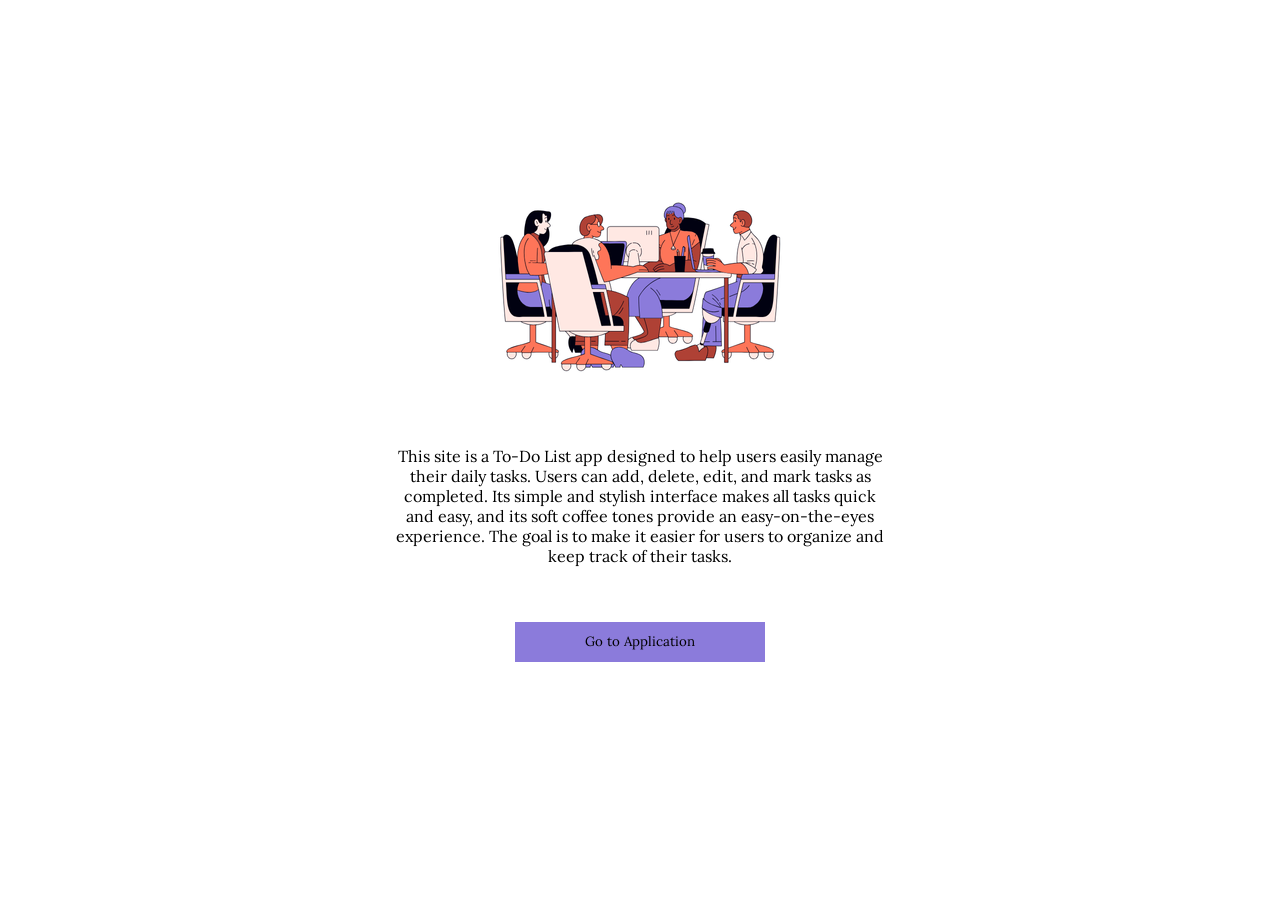
<file: todolist24102025/index.html>
<!DOCTYPE html>
<html lang="en">
<head>
    <meta charset="UTF-8">
    <meta name="viewport" content="width=device-width, initial-scale=1.0">
    <title>Document</title>
    <meta author="İrfan Yiğit">
    <style>
            @import url('https://fonts.googleapis.com/css2?family=Lora:ital,wght@0,400..700;1,400..700&family=Poppins:ital,wght@0,100;0,200;0,300;0,400;0,500;0,600;0,700;0,800;0,900;1,100;1,200;1,300;1,400;1,500;1,600;1,700;1,800;1,900&display=swap');
            * {
                align-items: center;
            }
            body {
                display: flex;             
                align-items: center;       
                justify-content: center;
                min-height: 95vh; 
                font-family: 'Lora', sans-serif;
            }
            .container {
                width: 500px;
                height: 700px;
                border: none;
                align-items: center;
                text-align: center;
            }
            .container img {
                margin: 50px 0 -10px 0;
            }
            .container p{
                text-align: center;
                align-items: center;
            }
            .container a  {
                text-decoration: none;
                color: black;
                margin: 20px 0 0 0;
            }
            .container a button {
                width: 250px;
                height: 40px;
                color: black;
                background-color: #8b7bdb;
                margin: 40px 0 0 0;
                border: none;
                cursor: pointer;
                transition: all 0.4s ease;
                font-family: 'Lora',sans-serif;

            }
    </style>
</head>
<body>
    <div class="container">
            <img src="img/Adsız tasarım (8).png" alt="">
            <p>This site is a To-Do List app designed to help users easily manage their daily tasks. Users can add, delete, edit, and mark tasks as completed. Its simple and stylish interface makes all tasks quick and easy, and its soft coffee tones provide an easy-on-the-eyes experience. The goal is to make it easier for users to organize and keep track of their tasks.</p>
            <a href="home.html"><button>Go to Application</button></a>
    </div>
</body>
</html>
</file>
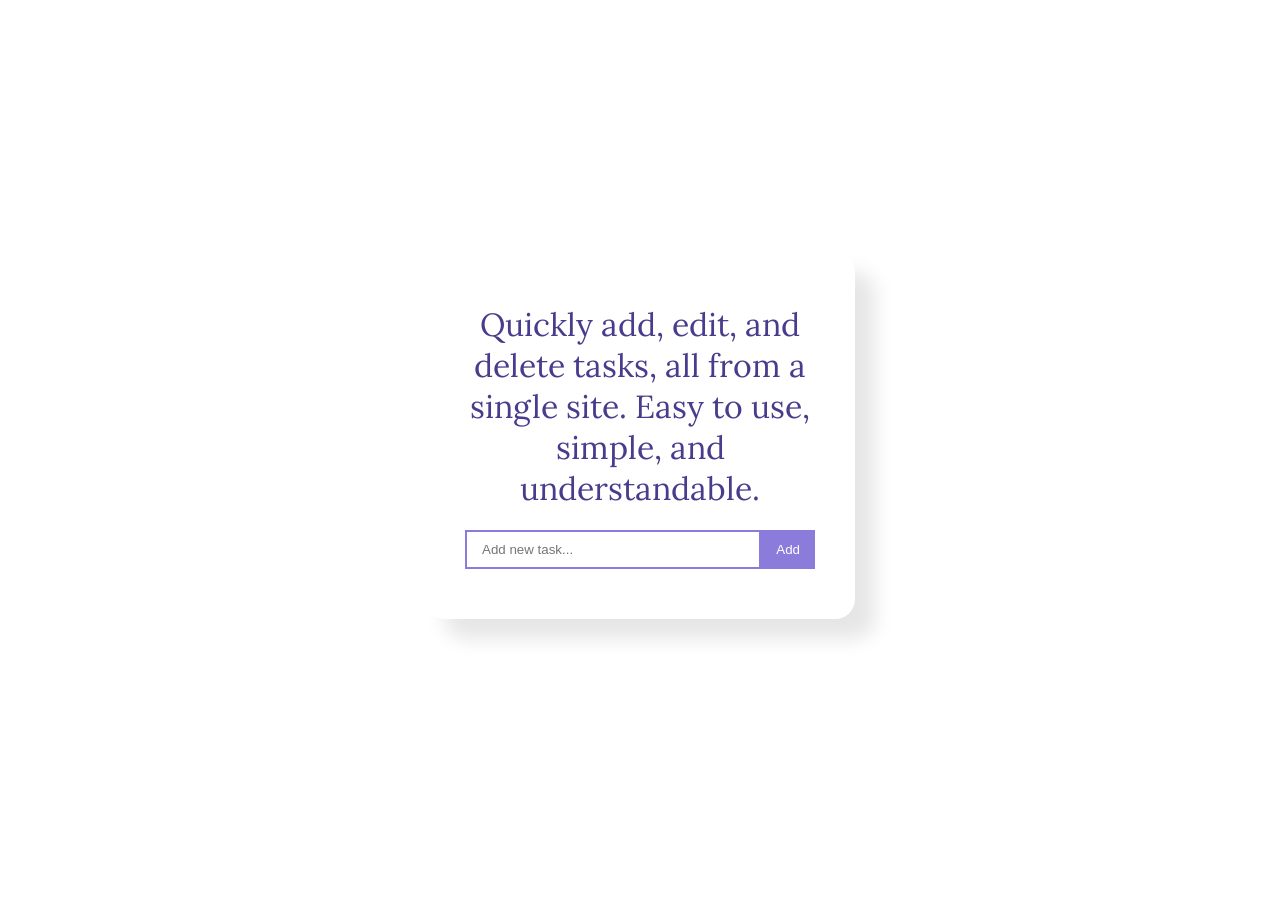
<file: todolist24102025/home.html>
<!DOCTYPE html>
<html lang="tr">
<head>
  <meta charset="UTF-8">
  <meta name="viewport" content="width=device-width, initial-scale=1.0">
  <title>To-Do List App</title>
  <link rel="stylesheet" href="style.css">
</head>
<body>
  <div class="container">
    <h1>Quickly add, edit, and delete tasks, all from a single site. Easy to use, simple, and understandable.</h1>
    <div class="input-group">
      <input type="text" id="task-input" placeholder="Add new task...">
      <button id="add-btn">Add</button>
    </div>
    <ul id="task-list"></ul>
  </div>

  <script src="script.js"></script>
</body>
</html>
</file>
<file: todolist24102025/style.css>
@import url('https://fonts.googleapis.com/css2?family=Lora:ital,wght@0,400..700;1,400..700&family=Poppins:ital,wght@0,100;0,200;0,300;0,400;0,500;0,600;0,700;0,800;0,900;1,100;1,200;1,300;1,400;1,500;1,600;1,700;1,800;1,900&display=swap');

body {
  font-family: 'Lora', sans-serif;
  display: flex;
  justify-content: center;
  align-items: center;
  height: 95vh;
}

.container {
  padding: 30px 40px;
  border-radius: 20px;
  box-shadow: 20px 20px 20px rgba(0, 0, 0, 0.1);
  width: 350px;
}

h1 {
  text-align: center;
  color: #493c8c;
  font-weight: 200;
}

.input-group {
  display: flex;
  margin-bottom: 20px;
}

#task-input {
  flex: 1;
  padding: 10px 15px;
  border: 2px solid #8b7bdb;
  outline: none;
}

#add-btn {
  padding: 10px 15px;
  border: none;
  background-color: #8b7bdb;
  color: white;
  cursor: pointer;
  transition: 0.3s;
}

#add-btn:hover {
  background-color: #493c8c;
}

#task-list {
  list-style: none;
  padding: 0;
}

.task-item {
  background-color: #d7d0f4;
  margin-bottom: 10px;
  padding: 10px 15px;
  display: flex;
  justify-content: space-between;
  align-items: center;
  box-shadow: 0 4px 6px rgba(0,0,0,0.05);
}

.task-item.completed span {
  text-decoration: line-through;
  color: #8b7bdb;
}


.task-item button {
  border: none;
  background: transparent;
  cursor: pointer;
  font-size: 16px;
  margin-left: 10px;
  color: #8b7bdb;
  transition: 0.3s;
}

.task-item button:hover {
  color: #493c8c;
}
</file>
